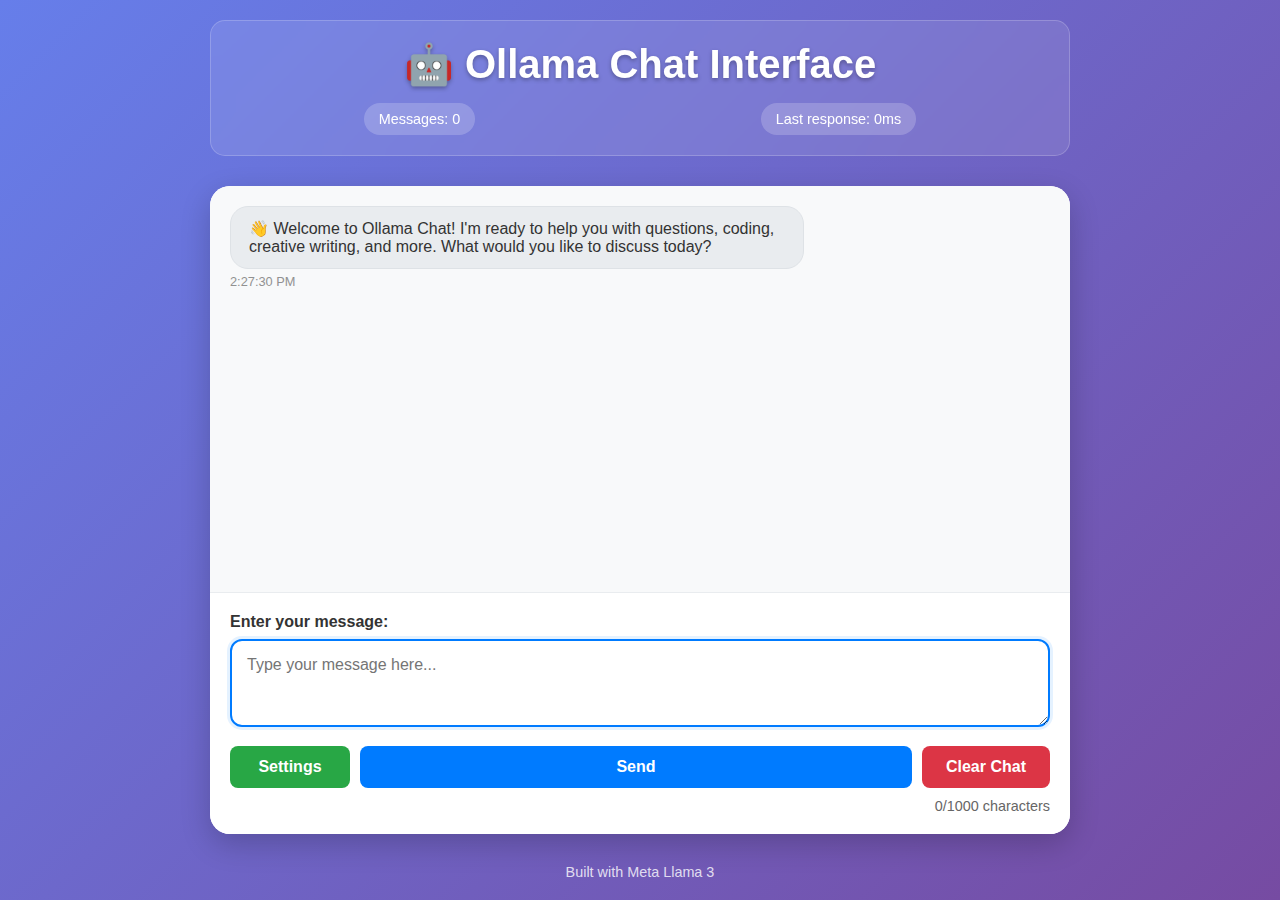
<file: src/main/resources/static/index.htm>
<!DOCTYPE html>
<html lang="en">
<head>
    <meta charset="UTF-8">
    <meta name="viewport" content="width=device-width, initial-scale=1.0">
    <title>Ollama Chat Interface</title>
    <link rel="stylesheet" href="styles.css">
</head>
<body>
<div class="container">
    <header>
        <h1>🤖 Ollama Chat Interface</h1>
        <div class="stats">
            <span id="messageCount">Messages: 0</span>
            <span id="lastResponseTime">Last response: 0ms</span>
        </div>
    </header>

    <main>
        <div class="chat-container">
            <div id="chatHistory" class="chat-history"></div>

            <div class="input-section">
                    <label for="messageInput">Enter your message:</label>
                    <textarea id="messageInput"
                              placeholder="Type your message here..."
                              rows="3"
                              maxlength="1000"></textarea>
                <div class="controls">
                    <button id="settingsButton">Settings</button>
                    <button id="sendButton" onclick="sendMessage()">
                        <span id="buttonText">Send</span>
                        <span id="loadingSpinner" class="spinner hidden">⏳</span>
                    </button>
                    <button id="clearButton" onclick="clearChat()">Clear Chat</button>
                </div>
                <div class="char-counter">
                    <span id="charCount">0</span>/1000 characters
                </div>
            </div>
        </div>
    </main>

    <!-- Settings Modal -->
    <div id="settingsModal" class="modal hidden">
        <div class="modal-content">
            <h2>Llama 3 Settings</h2>
            <!-- todo add processing logic for llama settings -->
            <label>
                Temperature:
                <input id="temperatureSpinner" type="number" min="0" max="2" step="0.01" value="0.7">
            </label>
            <label>
                Top-p:
                <input id="topPSpinner" type="number" min="0" max="1" step="0.01" value="0.9">
            </label>
            <label>
                Num Predict:
                <input id="numPredictSpinner" type="number" min="1" max="4096" step="1" value="500">
            </label>
            <div class="modal-actions">
                <button id="closeSettingsButton" type="button">Close</button>
            </div>
        </div>
    </div>
    <!-- End Settings Modal -->

    <footer>
        <p>Built with Meta Llama 3</p>
    </footer>
</div>

<script src="script.js"></script>
</body>
</html>
</file>
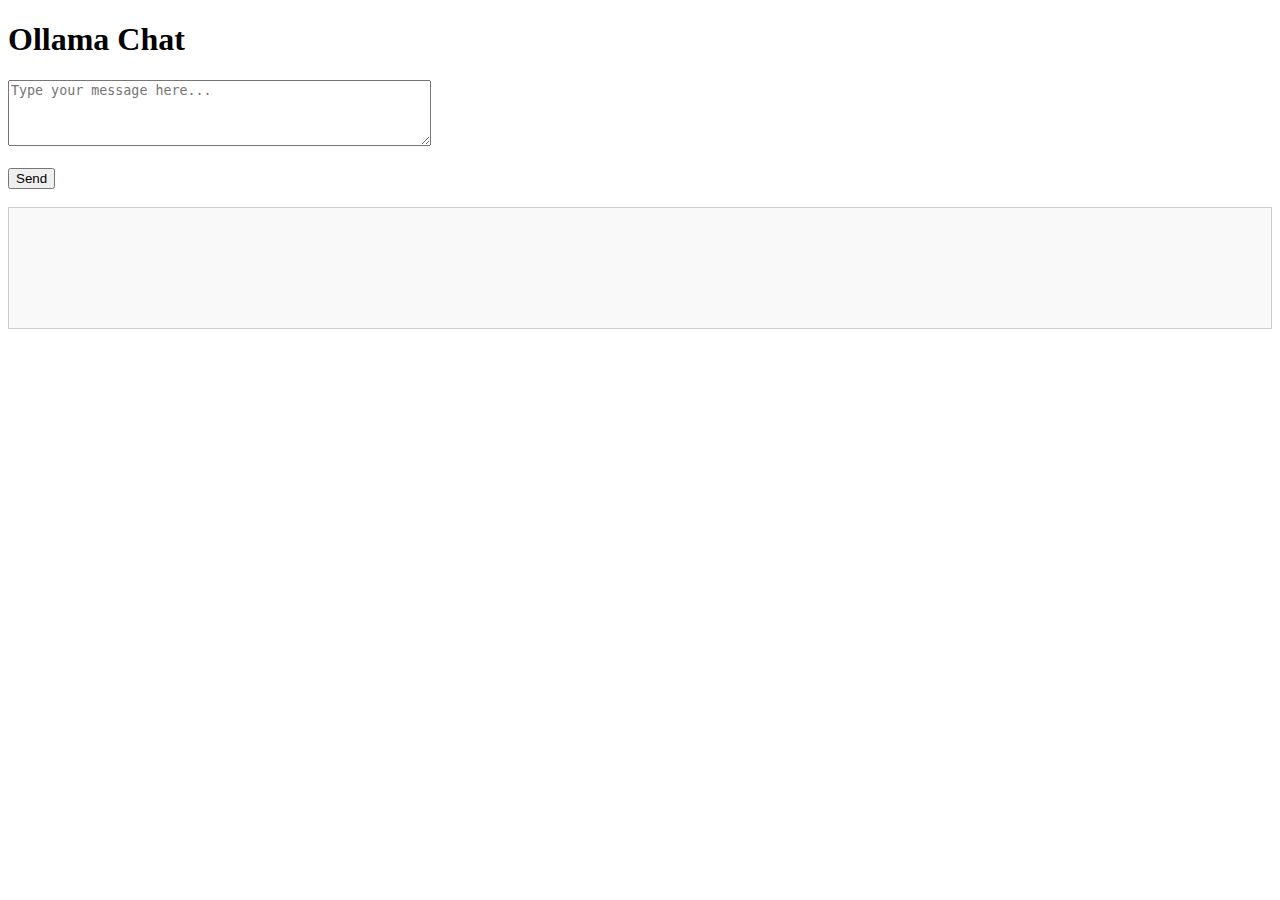
<file: src/main/resources/static/test.html>
<!DOCTYPE html>
<html>
<head>
    <title>Ollama Chat</title>
</head>
<body>
<h1>Ollama Chat</h1>
<textarea id="message" placeholder="Type your message here..." rows="4" cols="50"></textarea><br><br>
<button onclick="sendMessage()">Send</button>
<br><br>
<div id="response" style="border: 1px solid #ccc; padding: 10px; min-height: 100px; background: #f9f9f9;"></div>

<script>
    function sendMessage() {
        const message = document.getElementById('message').value;
        const responseDiv = document.getElementById('response');

        responseDiv.innerHTML = 'Sending...';

        fetch('/chat', {
            method: 'POST',
            headers: {
                'Content-Type': 'text/plain',
            },
            body: message
        })
            .then(response => response.text())
            .then(data => {
                responseDiv.innerHTML = '<strong>Response:</strong><br>' + data;
            })
            .catch(error => {
                responseDiv.innerHTML = '<strong>Error:</strong><br>' + error;
            });
    }
</script>
</body>
</html>
</file>
<file: src/main/resources/static/styles.css>
/* Reset and Base Styles */
* {
    margin: 0;
    padding: 0;
    box-sizing: border-box;
}

body {
    font-family: -apple-system, BlinkMacSystemFont, 'Segoe UI', Roboto, Oxygen, Ubuntu, Cantarell, sans-serif;
    background: linear-gradient(135deg, #667eea 0%, #764ba2 100%);
    min-height: 100vh;
    color: #333;
}

.container {
    max-width: 900px;
    margin: 0 auto;
    padding: 20px;
    min-height: 100vh;
    display: flex;
    flex-direction: column;
}

/* Header Styles */
header {
    text-align: center;
    margin-bottom: 30px;
    background: rgba(255, 255, 255, 0.1);
    padding: 20px;
    border-radius: 15px;
    backdrop-filter: blur(10px);
    border: 1px solid rgba(255, 255, 255, 0.2);
}

header h1 {
    color: white;
    font-size: 2.5em;
    margin-bottom: 10px;
    text-shadow: 0 2px 4px rgba(0, 0, 0, 0.3);
}

.stats {
    display: flex;
    justify-content: space-around;
    flex-wrap: wrap;
    gap: 20px;
    margin-top: 15px;
}

.stats span {
    background: rgba(255, 255, 255, 0.2);
    padding: 8px 15px;
    border-radius: 20px;
    color: white;
    font-weight: 500;
    font-size: 0.9em;
}

/* Main Chat Container */
main {
    flex: 1;
    display: flex;
    flex-direction: column;
}

.chat-container {
    background: white;
    border-radius: 20px;
    box-shadow: 0 10px 30px rgba(0, 0, 0, 0.2);
    overflow: hidden;
    flex: 1;
    display: flex;
    flex-direction: column;
}

/* Chat History */
.chat-history {
    flex: 1;
    padding: 20px;
    overflow-y: auto;
    min-height: 400px;
    max-height: 500px;
    background: #f8f9fa;
}

.message {
    margin-bottom: 20px;
    animation: fadeIn 0.3s ease-in;
}

.message.user {
    text-align: right;
}

.message.bot {
    text-align: left;
}

.message-bubble {
    display: inline-block;
    max-width: 70%;
    padding: 12px 18px;
    border-radius: 18px;
    word-wrap: break-word;
    position: relative;
}

.message.user .message-bubble {
    background: #007bff;
    color: white;
}

.message.bot .message-bubble {
    background: #e9ecef;
    color: #333;
    border: 1px solid #dee2e6;
}

.message-time {
    font-size: 0.8em;
    opacity: 0.7;
    margin-top: 5px;
}

.message.user .message-time {
    color: #ccc;
}

.message.bot .message-time {
    color: #666;
}

.response-time {
    font-weight: bold;
    color: #28a745;
}

/* Input Section */
.input-section {
    padding: 20px;
    background: white;
    border-top: 1px solid #e9ecef;
}

.input-section label {
    display: block;
    margin-bottom: 8px;
    font-weight: 600;
    color: #333;
}

#messageInput {
    width: 100%;
    padding: 15px;
    border: 2px solid #e9ecef;
    border-radius: 12px;
    font-size: 16px;
    resize: vertical;
    min-height: 60px;
    font-family: inherit;
    transition: border-color 0.3s ease;
}

#messageInput:focus {
    outline: none;
    border-color: #007bff;
    box-shadow: 0 0 0 3px rgba(0, 123, 255, 0.1);
}

.controls {
    display: flex;
    gap: 10px;
    margin-top: 15px;
}

button {
    padding: 12px 24px;
    border: none;
    border-radius: 8px;
    font-size: 16px;
    font-weight: 600;
    cursor: pointer;
    transition: all 0.3s ease;
    position: relative;
}

#sendButton {
    background: #007bff;
    color: white;
    flex: 1;
}

#sendButton:hover:not(:disabled) {
    background: #0056b3;
    transform: translateY(-2px);
}

#sendButton:disabled {
    background: #6c757d;
    cursor: not-allowed;
}

#clearButton {
    background: #dc3545;
    color: white;
    min-width: 120px;
}

#clearButton:hover {
    background: #c82333;
    transform: translateY(-2px);
}

#settingsButton {
    background: #28a745;
    color: white;
    min-width: 120px;
}

#settingsButton:hover {
    background: #218838;
    transform: translateY(-2px);
}

.char-counter {
    text-align: right;
    margin-top: 10px;
    font-size: 0.9em;
    color: #666;
}

.char-counter.warning {
    color: #ffc107;
}

.char-counter.danger {
    color: #dc3545;
}

/* Spinner Animation */
.spinner {
    display: inline-block;
    animation: spin 1s linear infinite;
}

@keyframes spin {
    0% { transform: rotate(0deg); }
    100% { transform: rotate(360deg); }
}

.hidden {
    display: none !important;
}

/* Footer */
footer {
    text-align: center;
    margin-top: 30px;
    color: rgba(255, 255, 255, 0.8);
    font-size: 0.9em;
}

/* Animations */
@keyframes fadeIn {
    from { opacity: 0; transform: translateY(10px); }
    to { opacity: 1; transform: translateY(0); }
}

/* Responsive Design */
@media (max-width: 768px) {
    .container {
        padding: 10px;
    }

    header h1 {
        font-size: 2em;
    }

    .stats {
        flex-direction: column;
        gap: 10px;
    }

    .controls {
        flex-direction: column;
    }

    .message-bubble {
        max-width: 85%;
    }
}

/* Modal Styles */
.modal {
    position: fixed;
    top: 0; left: 0; right: 0; bottom: 0;
    background: rgba(0,0,0,0.4);
    display: flex;
    align-items: center;
    justify-content: center;
    z-index: 2000;
}

.modal.hidden {
    display: none !important;
}

.modal-content {
    background: #fff;
    padding: 32px 24px 24px 24px;
    border-radius: 16px;
    min-width: 320px;
    max-width: 90vw;
    box-shadow: 0 8px 32px rgba(0,0,0,0.25);
    display: flex;
    flex-direction: column;
    gap: 18px;
}

.modal-content h2 {
    margin-bottom: 10px;
    font-size: 1.3em;
    color: #333;
}

.modal-content label {
    display: flex;
    flex-direction: column;
    font-size: 1em;
    color: #222;
    margin-bottom: 8px;
    gap: 4px;
}

.modal-content input[type="number"] {
    padding: 8px 10px;
    border-radius: 6px;
    border: 1px solid #ccc;
    font-size: 1em;
    width: 100%;
    margin-top: 2px;
}

.modal-actions {
    display: flex;
    justify-content: flex-end;
    gap: 10px;
    margin-top: 10px;
}
</file>
